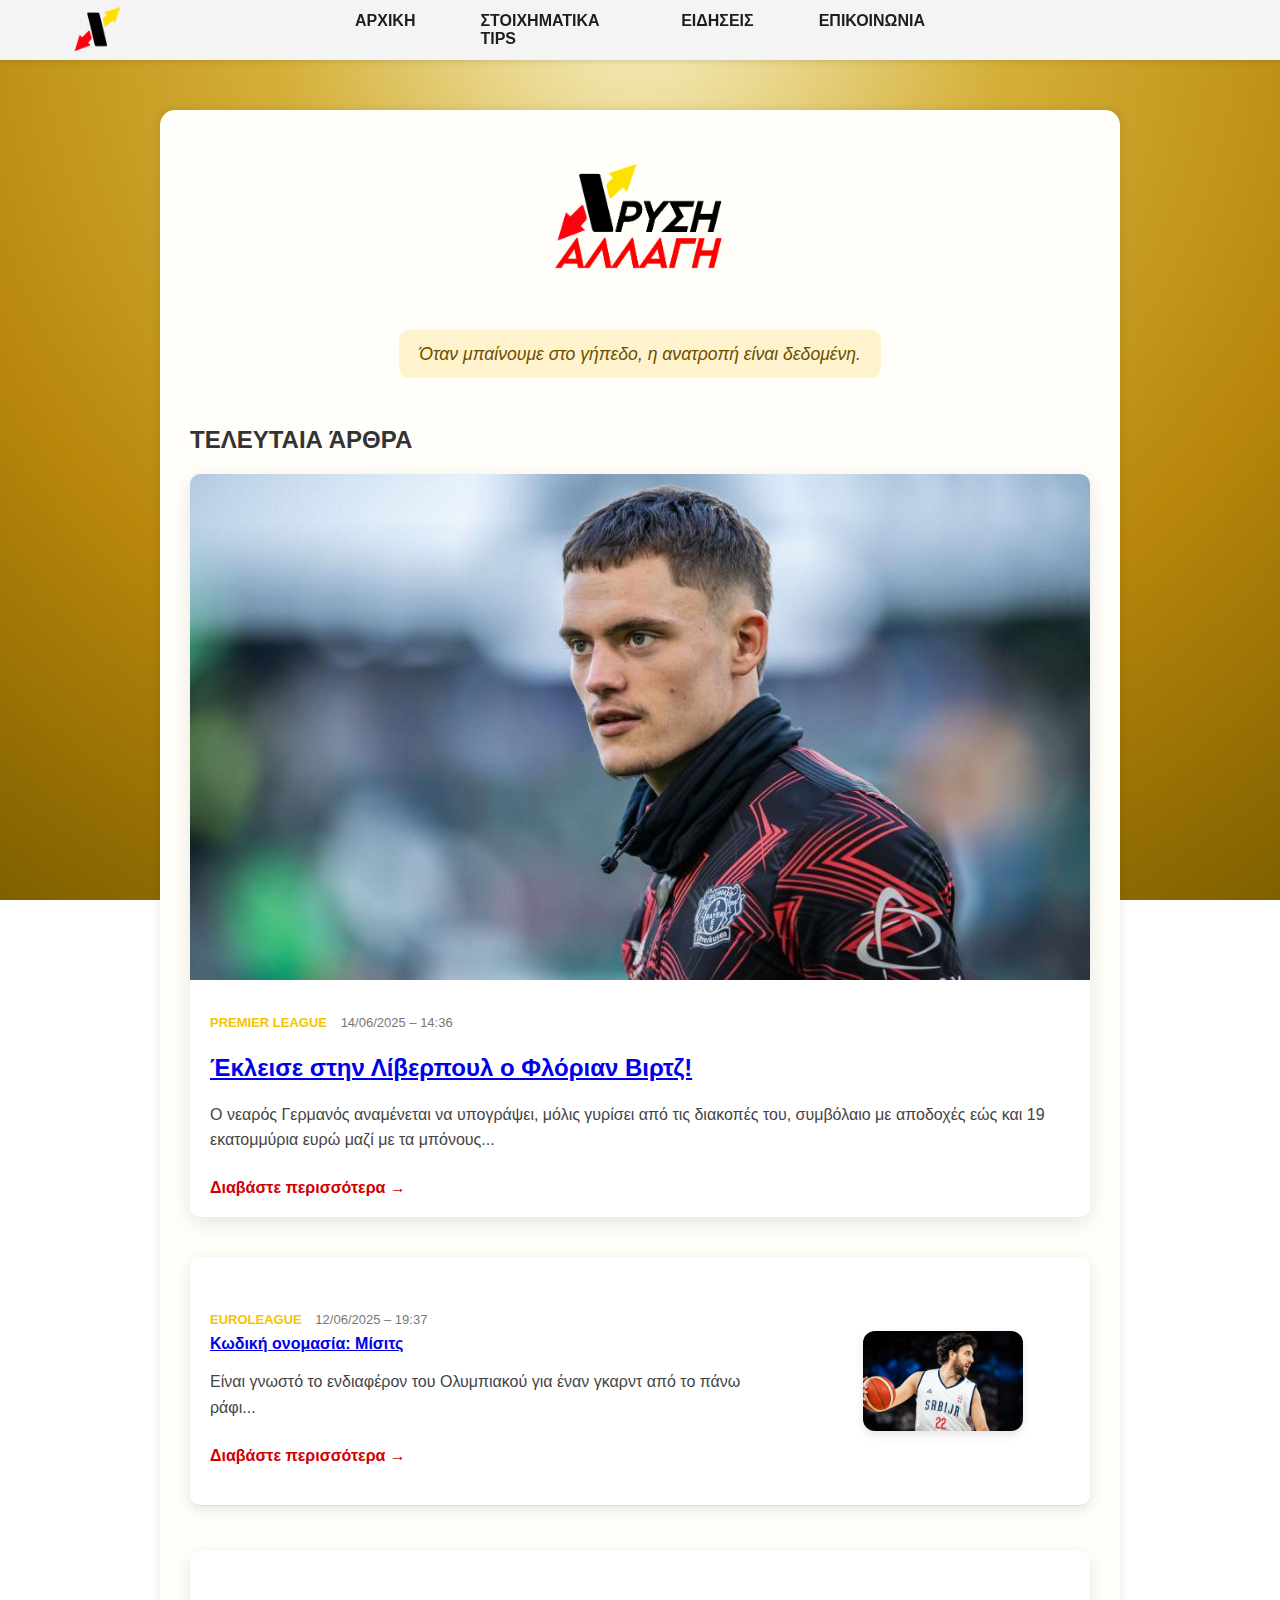
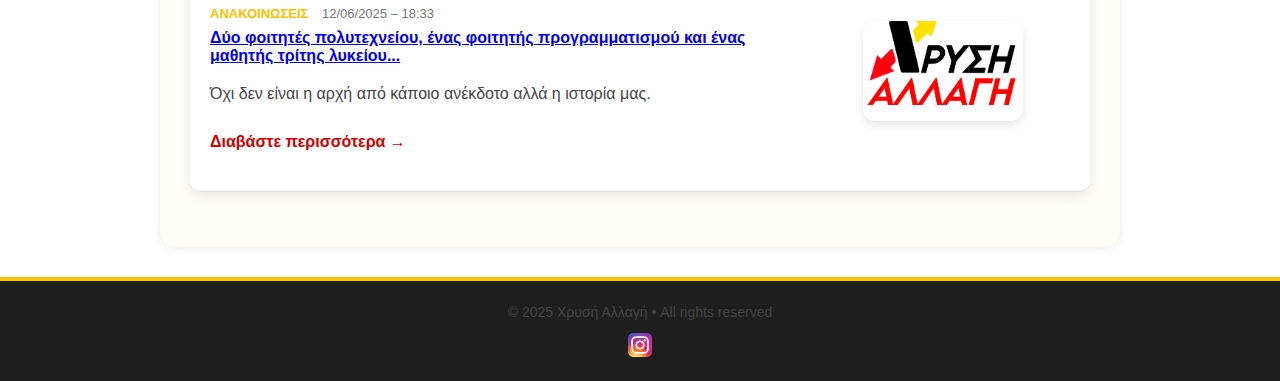
<file: index.html>
<!DOCTYPE html>
<html>
<head>
  <meta charset="UTF-8">
  <title>Χρυσή Αλλαγή</title>
  <link rel="stylesheet" href="style.css">

  <script>
    const urlParams = new URLSearchParams(window.location.hash.substring(1));
    const inviteToken = urlParams.get("invite_token");
    if (inviteToken) {
      localStorage.setItem("netlify-invite-token", inviteToken);
      window.location.replace("/admin/");
    }
  </script>

</head>

<body>

 <div class="page-wrapper">

  <nav>
  <div class="nav-container">
    <a href="index.html">
      <img src="logo.png" alt="Logo" class="nav-logo">
    </a>
    <div class="nav-links">
      <a href="index.html">ΑΡΧΙΚΗ</a>
      <a href="tips.html">ΣΤΟΙΧΗΜΑΤΙΚΑ TIPS</a>
      <a href="news.html">ΕΙΔΗΣΕΙΣ</a>
      <a href="contact.html">ΕΠΙΚΟΙΝΩΝΙΑ</a>
    </div>
  </div>
</nav>


<div class="container">
  <div class="branding">
    <img src="FullLogo.png" alt="Χρυσή Αλλαγή Logo" class="home-logo">
    <p class="slogan">Όταν μπαίνουμε στο γήπεδο, η ανατροπή είναι δεδομένη.</p>
  </div>

    <h2>ΤΕΛΕΥΤΑΙΑ ΆΡΘΡΑ</h2>
    <div id="featured-post"></div>
    <div id="recent-posts" class="recent-posts-grid"></div>

</div>

<footer>
  <p>© 2025 Χρυσή Αλλαγή • All rights reserved</p>
  <div class="social-icons">
    <a href="https://www.instagram.com/xrisiallagi.gr/" target="_blank" rel="noopener noreferrer">
      <img src="instagram.png" alt="Instagram">
    </a>
  </div>
</footer>

<script>
fetch('posts.json')
  .then(res => res.json())
  .then(posts => {
    const featured = posts[0]; // latest
    const others = posts.slice(1, 4); // next 3

    const featuredDiv = document.getElementById('featured-post');
    const recentDiv = document.getElementById('recent-posts');

    // Big featured card
    featuredDiv.innerHTML = `
      <div class="featured-card">
        <img src="${featured.image}" alt="${featured.title}">
        <div class="featured-text">
          <p class="category">${featured.category} <span class="blog-date">${featured.date}</span></p>
          <h2><a href="${featured.link}">${featured.title}</a></h2>
          <p>${featured.summary}</p>
          <a href="${featured.link}" class="read-more">Διαβάστε περισσότερα →</a>
        </div>
      </div>
    `;

    // Smaller recent posts
    others.forEach(post => {
      recentDiv.innerHTML += `
        <div class="blog-card">
  <div class="blog-card-text">
    <p class="category">${post.category} <span class="blog-date">${post.date}</span></p>
    <h3><a href="${post.link}">${post.title}</a></h3>
    <p>${post.summary}</p>
    <a href="${post.link}" class="read-more">Διαβάστε περισσότερα →</a>
  </div>
  <div class="blog-card-img">
    <img src="${post.image}" alt="${post.title}">
  </div>
</div>
      `;
    });
  });
</script>

</body>
</html>
</file>
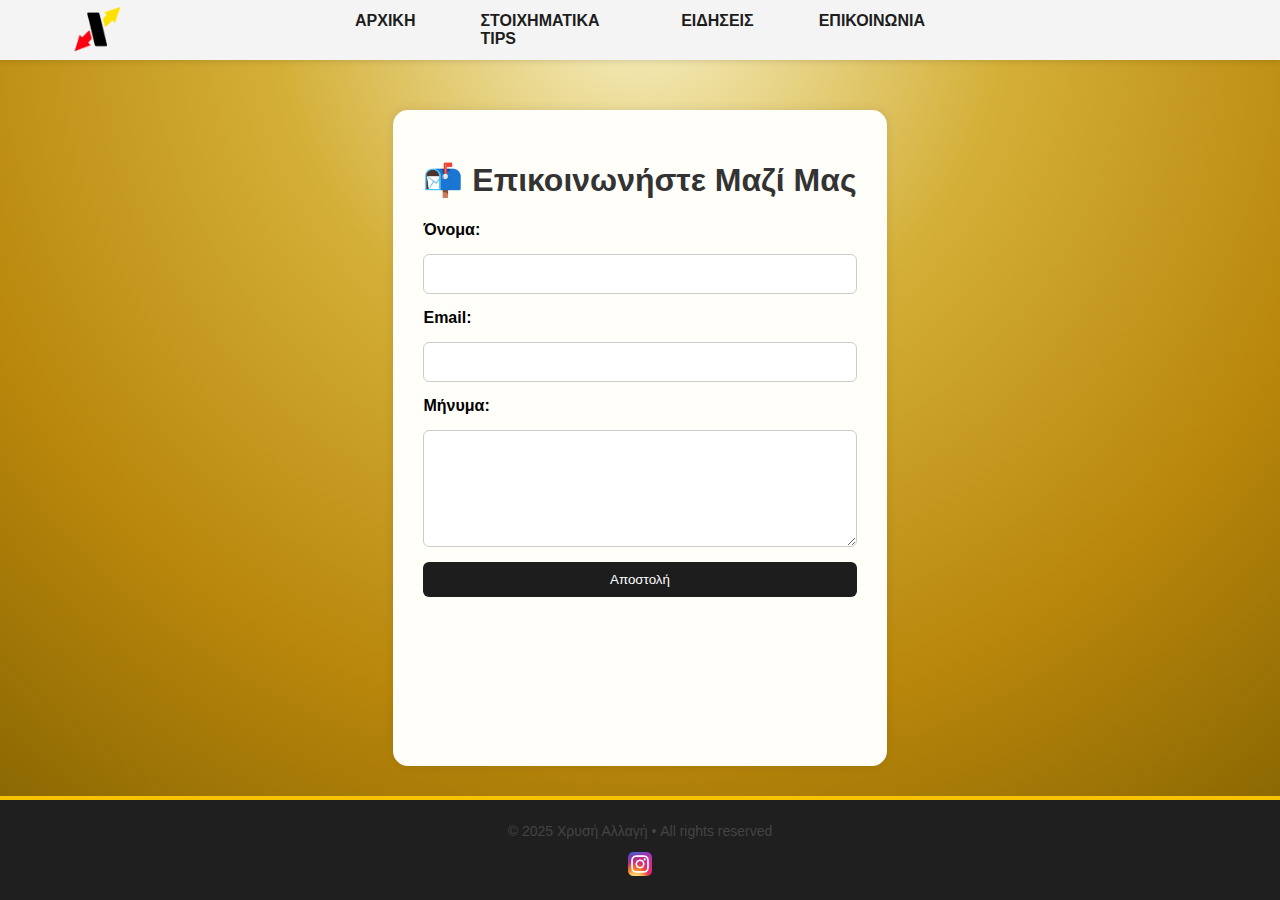
<file: contact.html>
<!DOCTYPE html>
<html lang="el">
<head>
  <meta charset="UTF-8">
  <meta name="viewport" content="width=device-width, initial-scale=1.0">
  <title>Επικοινωνία</title>
  <link rel="stylesheet" href="style.css">
</head>
<body>

  <nav>
  <div class="nav-container">
    <a href="index.html">
      <img src="logo.png" alt="Logo" class="nav-logo">
    </a>
    <div class="nav-links">
      <a href="index.html">ΑΡΧΙΚΗ</a>
      <a href="tips.html">ΣΤΟΙΧΗΜΑΤΙΚΑ TIPS</a>
      <a href="news.html">ΕΙΔΗΣΕΙΣ</a>
      <a href="contact.html">ΕΠΙΚΟΙΝΩΝΙΑ</a>
    </div>
  </div>
</nav>


  <div class="container">
    <h1>📬 Επικοινωνήστε Μαζί Μας</h1>

  <form action="https://formspree.io/f/mrbkqozl" method="POST" class="contact-form">
  <label for="name">Όνομα:</label>
  <input type="text" id="name" name="name" required>

  <label for="email">Email:</label>
  <input type="email" id="email" name="email" required>

  <label for="message">Μήνυμα:</label>
  <textarea id="message" name="message" rows="5" required></textarea>

  <button type="submit">Αποστολή</button>
  </form>

  </div>

  <footer>
  <p>© 2025 Χρυσή Αλλαγή • All rights reserved</p>
  <div class="social-icons">
    <a href="https://www.instagram.com/xrisiallagi.gr/" target="_blank" rel="noopener noreferrer">
      <img src="instagram.png" alt="Instagram">
    </a>
  </div>
</footer>

</body>
</html>
</file>
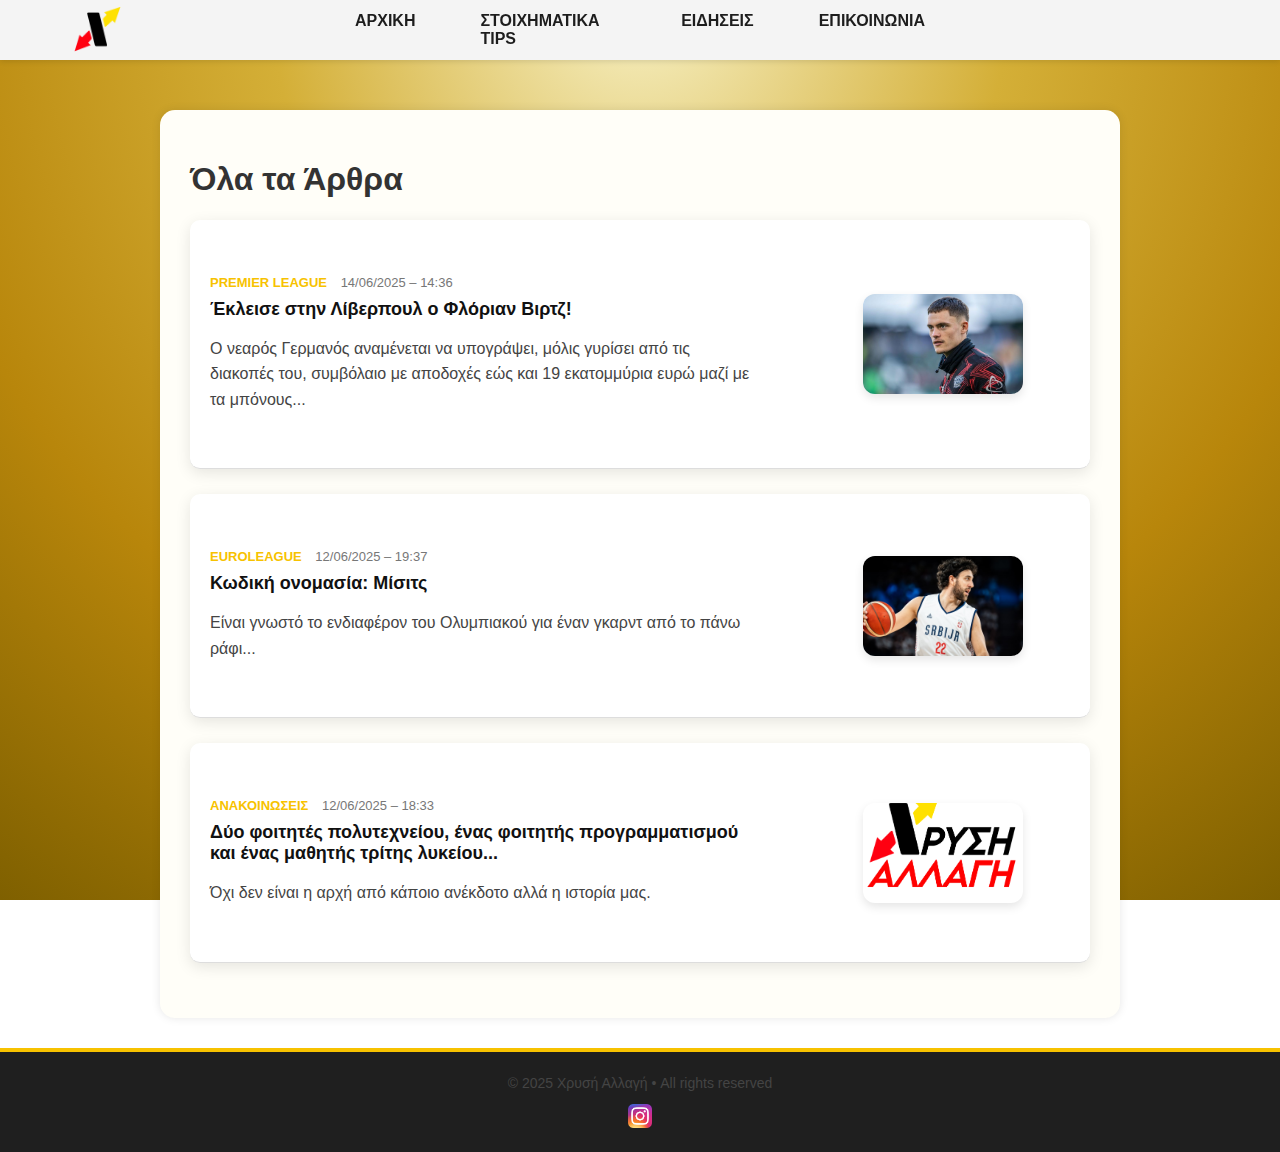
<file: news.html>
<!DOCTYPE html>
<html>
<head>
  <meta charset="UTF-8">
  <title>Ειδήσεις</title>
  <link rel="stylesheet" href="style.css">
</head>
<body>

  <nav>
  <div class="nav-container">
    <a href="index.html">
      <img src="logo.png" alt="Logo" class="nav-logo">
    </a>
    <div class="nav-links">
      <a href="index.html">ΑΡΧΙΚΗ</a>
      <a href="tips.html">ΣΤΟΙΧΗΜΑΤΙΚΑ TIPS</a>
      <a href="news.html">ΕΙΔΗΣΕΙΣ</a>
      <a href="contact.html">ΕΠΙΚΟΙΝΩΝΙΑ</a>
    </div>
  </div>
</nav>


<div class="container">
  <h1>Όλα τα Άρθρα</h1>
  <div id="blog-feed"></div>
</div>

<footer>
  <p>© 2025 Χρυσή Αλλαγή • All rights reserved</p>
  <div class="social-icons">
    <a href="https://www.instagram.com/xrisiallagi.gr/" target="_blank" rel="noopener noreferrer">
      <img src="instagram.png" alt="Instagram">
    </a>
  </div>
</footer>

<script>
fetch('posts.json')
  .then(response => response.json())
  .then(posts => {
    const feed = document.getElementById('blog-feed');
    posts.forEach(post => {
      feed.innerHTML += `
        <div class="blog-card">
          <div class="blog-card-text">
            <p class="category">${post.category} <span class="blog-date">${post.date}</span></p>
            <h2><a href="${post.link}">${post.title}</a></h2>
            <p>${post.summary}</p>
          </div>
          <div class="blog-card-img">
            <img src="${post.image}" alt="${post.title}">
          </div>
        </div>
      `;
    });
  })
  .catch(err => {
    console.error("Σφάλμα φόρτωσης άρθρων:", err);
  });
</script>

</body>
</html>
</file>
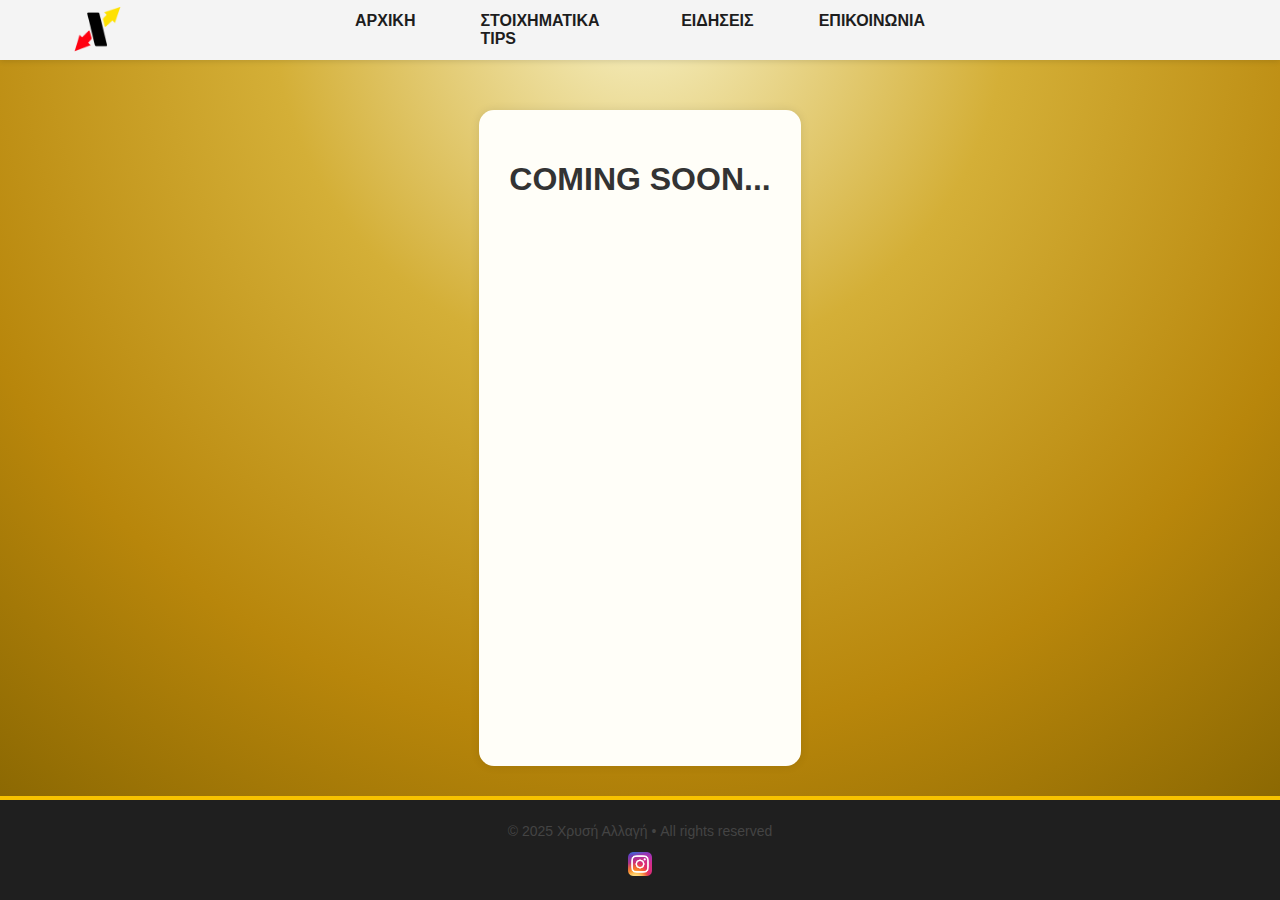
<file: tips.html>
<!DOCTYPE html>
<html>
<head>
  <meta charset="UTF-8">
  <title>Στοιχηματικά Tips</title>
  <link rel="stylesheet" href="style.css">
</head>
<body>

  <nav>
  <div class="nav-container">
    <a href="index.html">
      <img src="logo.png" alt="Logo" class="nav-logo">
    </a>
    <div class="nav-links">
      <a href="index.html">ΑΡΧΙΚΗ</a>
      <a href="tips.html">ΣΤΟΙΧΗΜΑΤΙΚΑ TIPS</a>
      <a href="news.html">ΕΙΔΗΣΕΙΣ</a>
      <a href="contact.html">ΕΠΙΚΟΙΝΩΝΙΑ</a>
    </div>
  </div>
</nav>


<div class="container">
  <h1>COMING SOON...</h1>
</div>

<footer>
  <p>© 2025 Χρυσή Αλλαγή • All rights reserved</p>
  <div class="social-icons">
    <a href="https://www.instagram.com/xrisiallagi.gr/" target="_blank" rel="noopener noreferrer">
      <img src="instagram.png" alt="Instagram">
    </a>
  </div>
</footer>

</body>
</html>
</file>
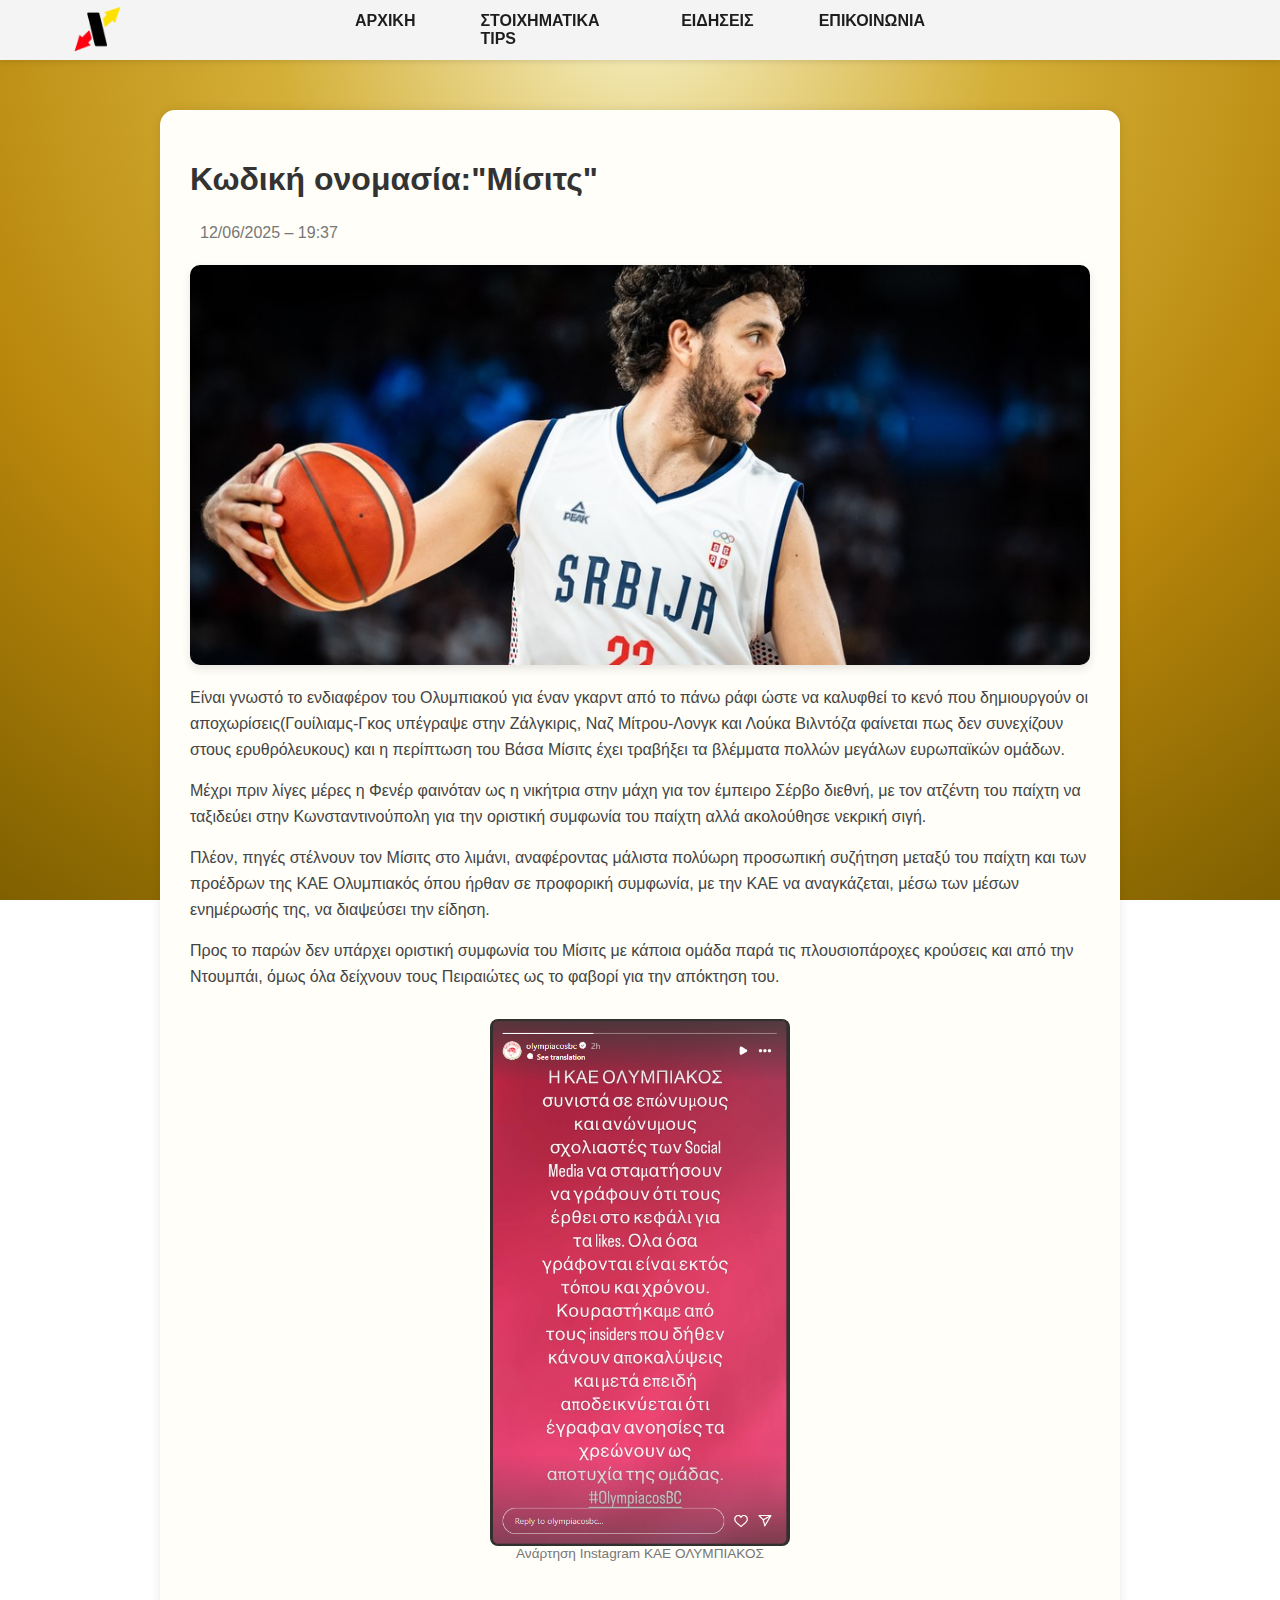
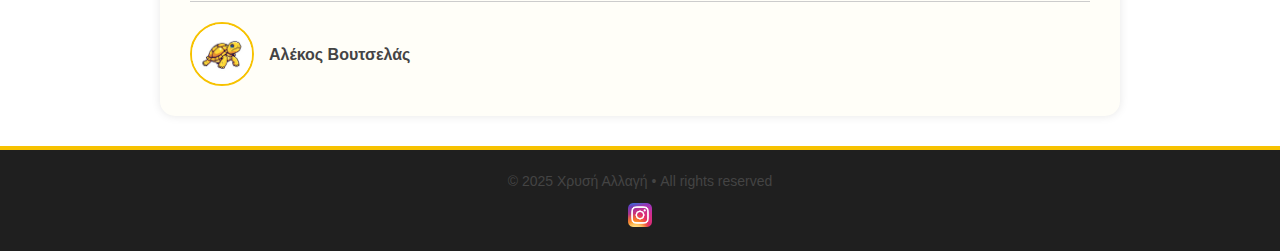
<file: posts/post2.html>
<!DOCTYPE html>
<html lang="el">
<head>
  <meta charset="UTF-8">
  <title>Κωδική ονομασία:"Μίσιτς"</title>
  <link rel="stylesheet" href="../style.css">
</head>
<body>

  <nav>
  <div class="nav-container">
    <a href="../index.html">
      <img src="../logo.png" alt="Logo" class="nav-logo">
    </a>
    <div class="nav-links">
      <a href="../index.html">ΑΡΧΙΚΗ</a>
      <a href="../tips.html">ΣΤΟΙΧΗΜΑΤΙΚΑ TIPS</a>
      <a href="../news.html">ΕΙΔΗΣΕΙΣ</a>
      <a href="../contact.html">ΕΠΙΚΟΙΝΩΝΙΑ</a>
    </div>
  </div>
</nav>

  <div class="container">
    <h1>Κωδική ονομασία:"Μίσιτς"</h1>
    <p class="blog-date">12/06/2025 – 19:37</p>

        <img src="../images/misic.png" alt="Εικόνα Άρθρου" class="blog-featured-img">

    <p>Είναι γνωστό το ενδιαφέρον του Ολυμπιακού για έναν γκαρντ από το πάνω ράφι ώστε να καλυφθεί το κενό που 
        δημιουργούν οι αποχωρίσεις(Γουίλιαμς-Γκος υπέγραψε στην Ζάλγκιρις, Ναζ Μίτρου-Λονγκ και Λούκα Βιλντόζα φαίνεται πως 
        δεν συνεχίζουν στους ερυθρόλευκους) και η περίπτωση του Βάσα Μίσιτς έχει τραβήξει τα βλέμματα πολλών μεγάλων ευρωπαϊκών ομάδων. 
        <p>Μέχρι πριν λίγες μέρες η Φενέρ φαινόταν ως η νικήτρια στην μάχη για τον έμπειρο Σέρβο διεθνή, με τον ατζέντη του παίχτη να ταξιδεύει στην Κωνσταντινούπολη 
        για την οριστική συμφωνία του παίχτη αλλά ακολούθησε νεκρική σιγή.</p>
    <p>Πλέον, πηγές στέλνουν τον Μίσιτς στο λιμάνι, αναφέροντας μάλιστα πολύωρη προσωπική συζήτηση μεταξύ του παίχτη και των προέδρων της ΚΑΕ 
        Ολυμπιακός όπου ήρθαν σε προφορική συμφωνία, με την ΚΑΕ να αναγκάζεται, μέσω των μέσων ενημέρωσής της, να διαψεύσει την είδηση.</p>
    <p>Προς το παρών δεν υπάρχει οριστική συμφωνία του Μίσιτς με κάποια ομάδα παρά τις πλουσιοπάροχες κρούσεις και από την Ντουμπάι, 
    όμως όλα δείχνουν τους Πειραιώτες ως το φαβορί για την απόκτηση του.</p>
    </p>

    <img src="../images/osfpstory.png" alt="Εικόνα Άρθρου" class="blog-stamp">
    <figcaption style="text-align:center; font-size: 0.85rem; color: #777;">Ανάρτηση Instagram ΚΑΕ ΟΛΥΜΠΙΑΚΟΣ</figcaption>

    <!-- Author Info -->
    <div class="author-box">
  <img src="../images/vouts.png" alt="Αλέκος Βουτσελάς" class="author-img">
  <div class="author-details">
    <p class="author-name">Αλέκος Βουτσελάς</p>
  </div>
    </div>

  </div>

  

  <footer>
  <p>© 2025 Χρυσή Αλλαγή • All rights reserved</p>
  <div class="social-icons">
    <a href="https://www.instagram.com/xrisiallagi.gr/" target="_blank" rel="noopener noreferrer">
      <img src="../instagram.png" alt="Instagram">
    </a>
  </div>
</footer>

</body>
</html>
</file>
<file: style.css>
body {
  font-family: 'Segoe UI', Arial, sans-serif;
  background: radial-gradient(circle at top center, #f7f1c6, #d4af37, #b8860b, #7f6000);
  background-attachment: fixed;
  background-size: cover;
  background-repeat: no-repeat;
  min-height: 100vh;
  margin: 0;
  padding: 0;
}

.container {
  max-width: 900px;
  margin: 50px auto 30px auto; /* top | right/left | bottom */
  background-color: #fffef8;
  padding: 30px;
  border-radius: 15px;
  box-shadow: 0 0 10px rgba(0, 0, 0, 0.1);
}

html, body {
  height: 100%;
  margin: 0;
  padding: 0;
}

.page-wrapper {
  min-height: 100%;
  display: flex;
  flex-direction: column;
}

.main-content {
  flex: 1;
}

  nav {
  background-color: #f4f4f4;
  padding: 10px 30px;
  position: sticky;
  top: 0;
  z-index: 1000;
  box-shadow: 0 2px 5px rgba(0, 0, 0, 0.1);
  transition: all 0.3s ease;
}

  nav a {
    color: #1d1d1d;
    text-decoration: none;
    margin: 0 20px;
    font-weight: bold;
    font-size: 16px;
    transition: color 0.3s;
  }

  nav a:hover {
    color: #ffe600;
  }

  h1, h2 {
    color: #333;
  }

  p, ul, li {
    color: #444;
    line-height: 1.6;
  }

  ul {
    padding-left: 20px;
  }

.nav-container {
  position: relative;
  display: flex;
  align-items: center;
  height: 40px;
}

.nav-logo {
  height: 55px;
  margin-left: 20px;
}

.nav-links {
  position: absolute;
  left: 50%;
  transform: translateX(-50%);
  display: flex;
  gap: 25px;
}

.nav-links a {
  color: #1d1d1d;
  text-decoration: none;
  font-weight: bold;
  font-size: 16px;
  transition: color 0.3s;
}

.nav-links a:hover {
  color: #f7c200;
}

.branding {
  text-align: center;
  margin-bottom: 30px;
}

.branding img {
  display: block;
  margin: 0 auto 10px auto; /* changed bottom margin from 15px to 10px */
  width: 180px;
  max-width: 90%;
}

.slogan {
  display: inline-block;
  background-color: #fff3cd;
  padding: 10px 20px;
  border-radius: 10px;
  font-size: 1.1rem;
  font-style: italic;
  color: #6b4e00;
  text-align: center;
  margin-top: 0; /* just to be sure */
}

footer {
  background-color: #1f1f1f;
  color: #f4f4f4;
  text-align: center;
  padding: 20px 10px;
  border-top: 4px solid #f7c200;
}

footer p {
  margin: 0 0 10px 0;
  font-size: 14px;
}

.social-icons {
  display: flex;
  justify-content: center;
  gap: 20px;
}

.social-icons img {
  width: 24px;
  height: 24px;
  transition: transform 0.2s ease;
}

.social-icons img:hover {
  transform: scale(1.2);
}

html, body {
  height: 100%;
}

body {
  display: flex;
  flex-direction: column;
}

.container {
  flex: 1;
}

footer {
  background-color: #1f1f1f;
  color: #f4f4f4;
  text-align: center;
  padding: 20px 10px;
  border-top: 4px solid #f7c200;
}

.blog-card {
  display: flex;
  justify-content: space-between;
  gap: 20px;
  padding: 20px 0;
  border-bottom: 1px solid #ddd;
  flex-wrap: wrap;
}

.blog-card-text {
  flex: 1;
  min-width: 250px;
}

.blog-card-img img {
  width: 160px;
  height: 100px;
  object-fit: cover;
  border-radius: 6px;
}

.category {
  color: #f7c200;
  font-weight: bold;
  font-size: 13px;
  margin-bottom: 5px;
}

.blog-date {
  font-weight: normal;
  color: #777;
  margin-left: 10px;
}

.blog-card h2 {
  margin: 5px 0;
  font-size: 18px;
  color: #111;
}

.blog-card h2 a {
  text-decoration: none;
  color: #111;
}

.blog-card h2 a:hover {
  text-decoration: underline;
}

.blog-card p.author {
  margin-top: 10px;
  font-size: 14px;
  color: #444;
}

.blog-featured-img {
  display: block;
  width: 100%;
  max-height: 450px;
  object-fit: cover;
  border-radius: 12px;
  margin: 20px 0;
  box-shadow: 0 6px 20px rgba(0, 0, 0, 0.1);
}

.author-box {
  display: flex;
  align-items: center;
  margin-top: 40px;
  padding-top: 20px;
  border-top: 1px solid #ccc;
  gap: 15px;
}

.author-img {
  width: 60px;
  height: 60px;
  border-radius: 50%;
  object-fit: cover;
  border: 2px solid #f7c200;
}

.author-details {
  flex: 1;
}

.author-name {
  font-weight: bold;
  margin: 0;
  font-size: 16px;
}

.blog-preview {
  display: flex;
  gap: 20px;
  margin: 40px 0;
  border-top: 1px solid #ddd;
  padding-top: 20px;
  flex-wrap: wrap;
}

.blog-preview-text {
  flex: 1;
  min-width: 250px;
}

.blog-preview-img img {
  width: 180px;
  height: 120px;
  object-fit: cover;
  border-radius: 6px;
  box-shadow: 0 2px 6px rgba(0,0,0,0.1);
}

.blog-preview h3 {
  margin-top: 5px;
  font-size: 18px;
  color: #111;
}

.blog-preview h3 a {
  text-decoration: none;
  color: #111;
}

.blog-preview h3 a:hover {
  text-decoration: underline;
}

.read-more {
  display: inline-block;
  margin-top: 10px;
  color: #d10000;
  font-weight: bold;
  text-decoration: none;
}

.read-more:hover {
  text-decoration: underline;
}

@media (max-width: 768px) {
  .blog-featured-img {
    width: 100%;
    max-height: 300px;
    object-fit: cover;
  }

  .container {
    padding: 20px;
  }

  .blog-card,
  .blog-preview {
    flex-direction: column;
    align-items: flex-start;
  }

  .blog-card-img img,
  .blog-preview-img img {
    width: 100%;
    height: auto;
    margin-top: 10px;
  }

  .nav-container {
    flex-direction: column;
    align-items: flex-start;
  }

  .nav-links {
    margin-left: 0;
    margin-top: 10px;
    flex-wrap: wrap;
    gap: 10px;
  }
}

.featured-card {
  display: flex;
  flex-direction: column;
  margin-bottom: 40px;
  background: white;
  border-radius: 10px;
  overflow: hidden;
  box-shadow: 0 6px 20px rgba(0,0,0,0.1);
}

.blog-featured-img {
  width: 100%;
  max-height: 400px;
  object-fit: cover;
  border-radius: 10px;
  margin: 20px 0;
  box-shadow: 0 4px 10px rgba(0, 0, 0, 0.1);
}

.featured-text {
  padding: 20px;
}

.recent-posts-grid {
  display: flex;
  flex-direction: column;
  gap: 20px;
}

.blog-card {
  display: flex;
  flex-direction: row;
  background: white;
  border-radius: 10px;
  overflow: hidden;
  box-shadow: 0 4px 15px rgba(0, 0, 0, 0.1);
  margin-bottom: 25px;
}

.blog-card-text {
  padding: 20px;
  flex: 2;
}

.blog-card-img {
  flex: 1;
  display: flex;
  align-items: center;
  justify-content: center;
  padding: 10px;
  border-radius: 10px;
}

.blog-card-img img {
  border-radius: 12px;
  object-fit: cover;
  box-shadow: 0 4px 10px rgba(0, 0, 0, 0.1);
}

.blog-card h3 {
  font-size: 16px;
  margin-top: 5px;
}

.blog-card:hover {
  transform: translateY(-5px);
  box-shadow: 0 10px 25px rgba(0,0,0,0.1);
  transition: 0.3s ease;
}

@media (max-width: 600px) {
  .blog-card {
    flex-direction: column;
  }

  .blog-card img {
    width: 100%;
    height: auto;
  }
}

@media (max-width: 600px) {
  .blog-card {
    flex-direction: column;
  }
  .blog-card-img {
    justify-content: flex-start;
    padding: 0;
  }
  .blog-card-img img {
    width: 100%;
    height: auto;
  }
}

.blog-stamp {
  width: 300px;
  margin-top: 30px;
  border-radius: 8px;
  opacity: 0.9;
  display: block;
  margin-left: auto;
  margin-right: auto;
}

.contact-form {
  display: flex;
  flex-direction: column;
  gap: 15px;
  max-width: 500px;
  margin: 20px auto;
}

.contact-form label {
  font-weight: bold;
}

.contact-form input,
.contact-form textarea {
  padding: 10px;
  border: 1px solid #ccc;
  border-radius: 6px;
  font-size: 16px;
}

.contact-form button {
  padding: 10px 20px;
  background-color: #1d1d1d;
  color: white;
  border: none;
  border-radius: 6px;
  cursor: pointer;
  transition: background 0.3s ease;
}

.contact-form button:hover {
  background-color: #f7c200;
  color: black;
}
</file>
